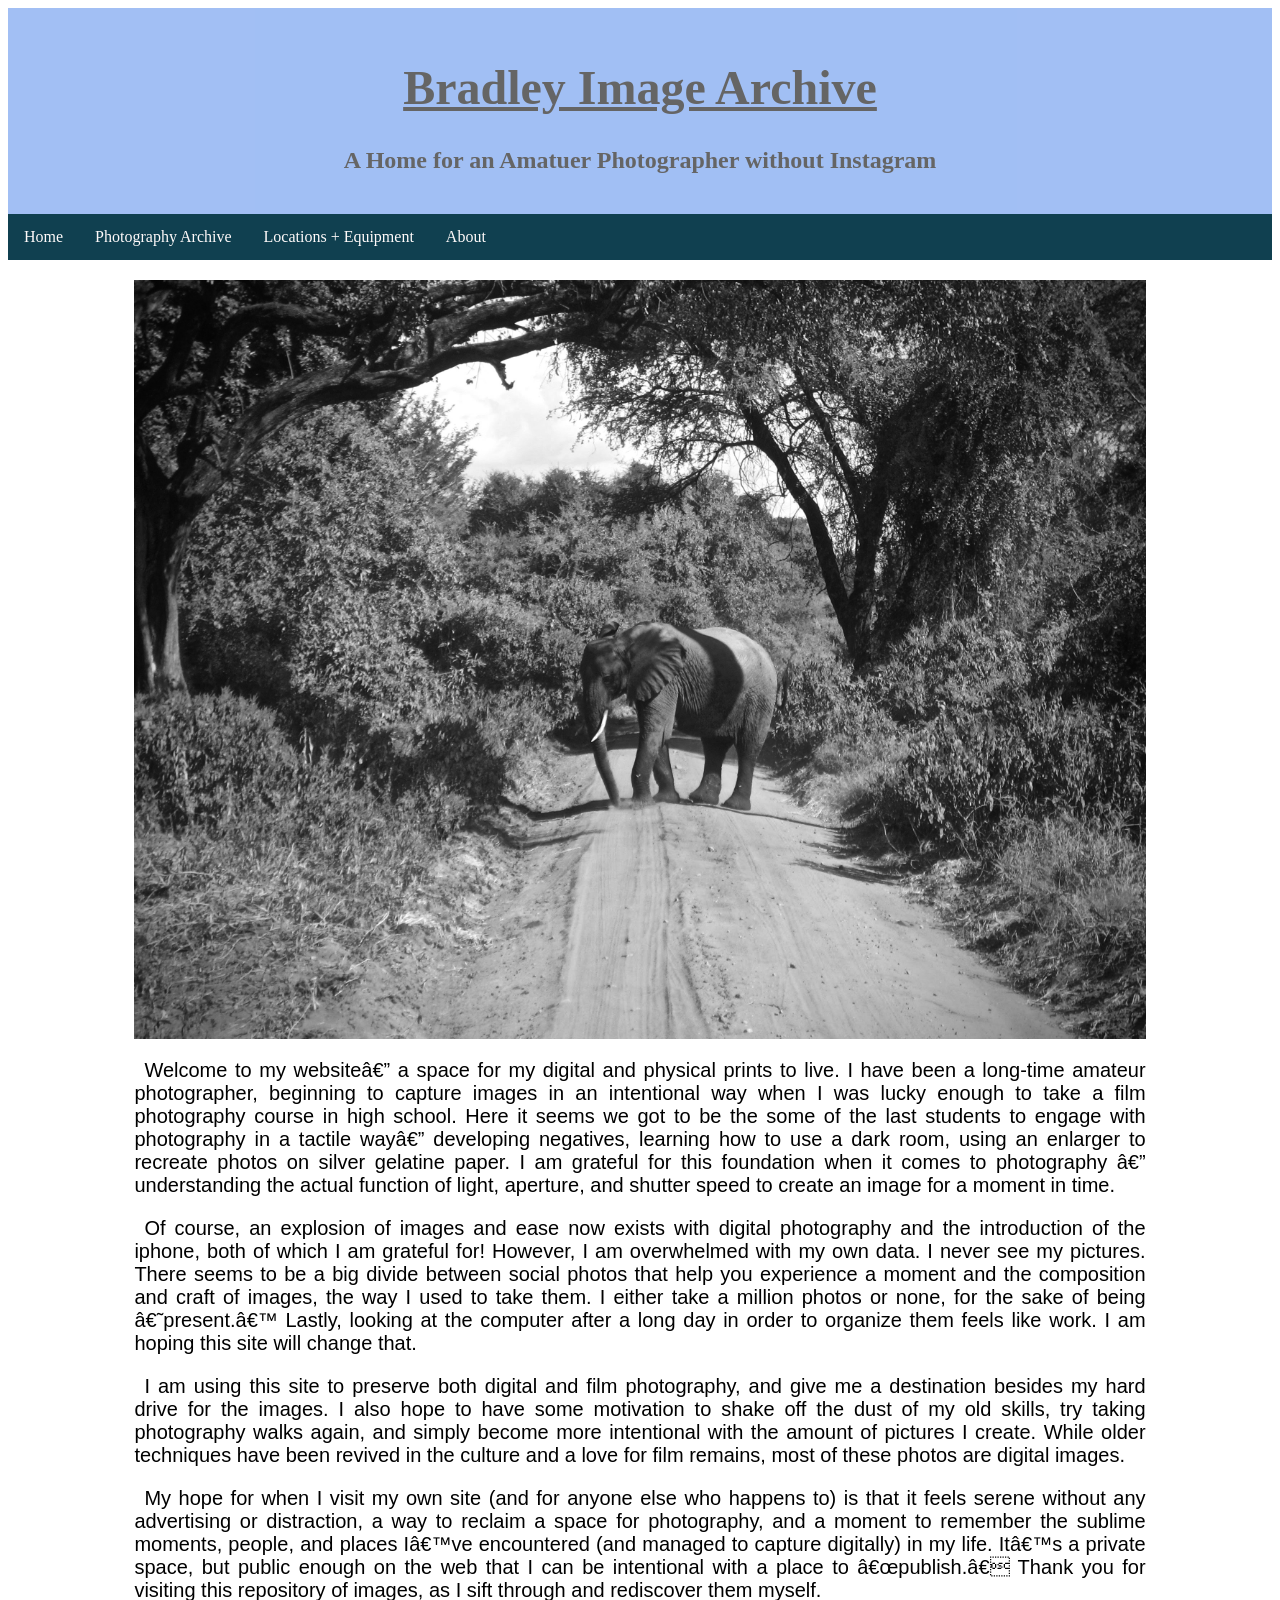
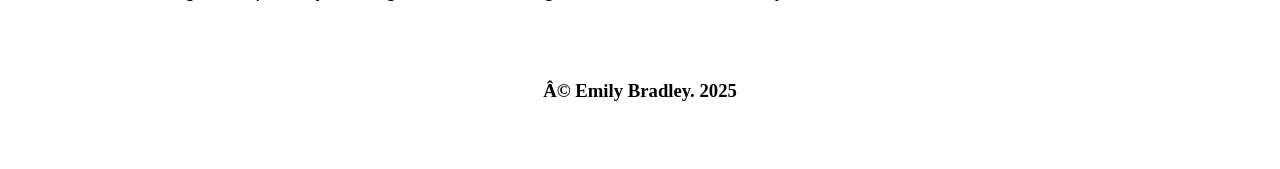
<file: index.html>
<!DOCTYPE html>
<html lang="en">

<head>
    <meta charset=“utf-8”>
    <meta name="viewport" content="width=device-width, initial-scale=1.0">
    <meta name="author" content="Emily Bradley">
    <meta name="keywords" content="HTML, photography">
    <meta name="description" content="A personal photography archive">

    <title>Bradley Image Archive Homepage</title>
    <link rel="stylesheet" type="text/css" href="styles/mystyles.css">
</head>

<body>
    <div id="header">
        <h1>Bradley Image Archive</h1>
        <h2>A Home for an Amatuer Photographer without Instagram</h2>
    </div>

    <div id="navbar">
        <ul>
            <li><a href="index.html">Home</a></li>
            <li><a href="photographyarchive.html">Photography Archive</a></li>
            <li><a href="travelandcamerainfo.html">Locations + Equipment</a></li>
            <li><a href="aboutme.html">About</a></li>
        </ul>
    </div>

    <img src="./images/elephant.jpg" alt="elephant" id="indeximage">

    <div id="indexcopy">
        <p>Welcome to my website— a space for my digital and physical prints to live. I have been a long-time amateur
            photographer, beginning to capture images in an intentional way when I was lucky enough to take a film
            photography course in high school. Here it seems we got to be the some of the last students to engage with
            photography in a tactile way— developing negatives, learning how to use a dark room, using an enlarger to
            recreate photos on silver gelatine paper. I am grateful for this foundation when it comes to photography —
            understanding the actual function of light, aperture, and shutter speed to create an image for a moment in
            time.</p>

        <p>Of course, an explosion of images and ease now exists with digital photography and the introduction of the
            iphone, both of which I am grateful for! However, I am overwhelmed with my own data. I never see my
            pictures. There seems to be a big divide between social photos that help you experience a moment and the
            composition and craft of images, the way I used to take them. I either take a million photos or none, for
            the sake of being
            ‘present.’ Lastly, looking at the computer after a long day in order to organize them feels like work. I am
            hoping this site will change that.</p>

        <p>I am using this site to preserve both digital and film photography, and give me a destination besides my hard
            drive for the images. I also hope to have some motivation to shake off the dust of my old skills, try
            taking photography walks again, and simply become more intentional with the amount of pictures I create.
            While older techniques have been revived in the culture and a love for film remains, most of these photos
            are digital
            images.</p>

        <p>My hope for when I visit my own site (and for anyone else who happens to) is that it feels serene without any
            advertising or distraction, a way to reclaim a space for photography, and a
            moment to remember the sublime moments, people, and places I’ve encountered (and managed to capture
            digitally) in my life. It’s a
            private space, but public enough on the web that I can be intentional with a place to “publish.” Thank you
            for visiting this repository of images, as I sift through and rediscover them myself.</p>
    </div>

    <div id="footer">
        <h3> © Emily Bradley. 2025 </h3>
    </div>
</body>

</html>
</file>
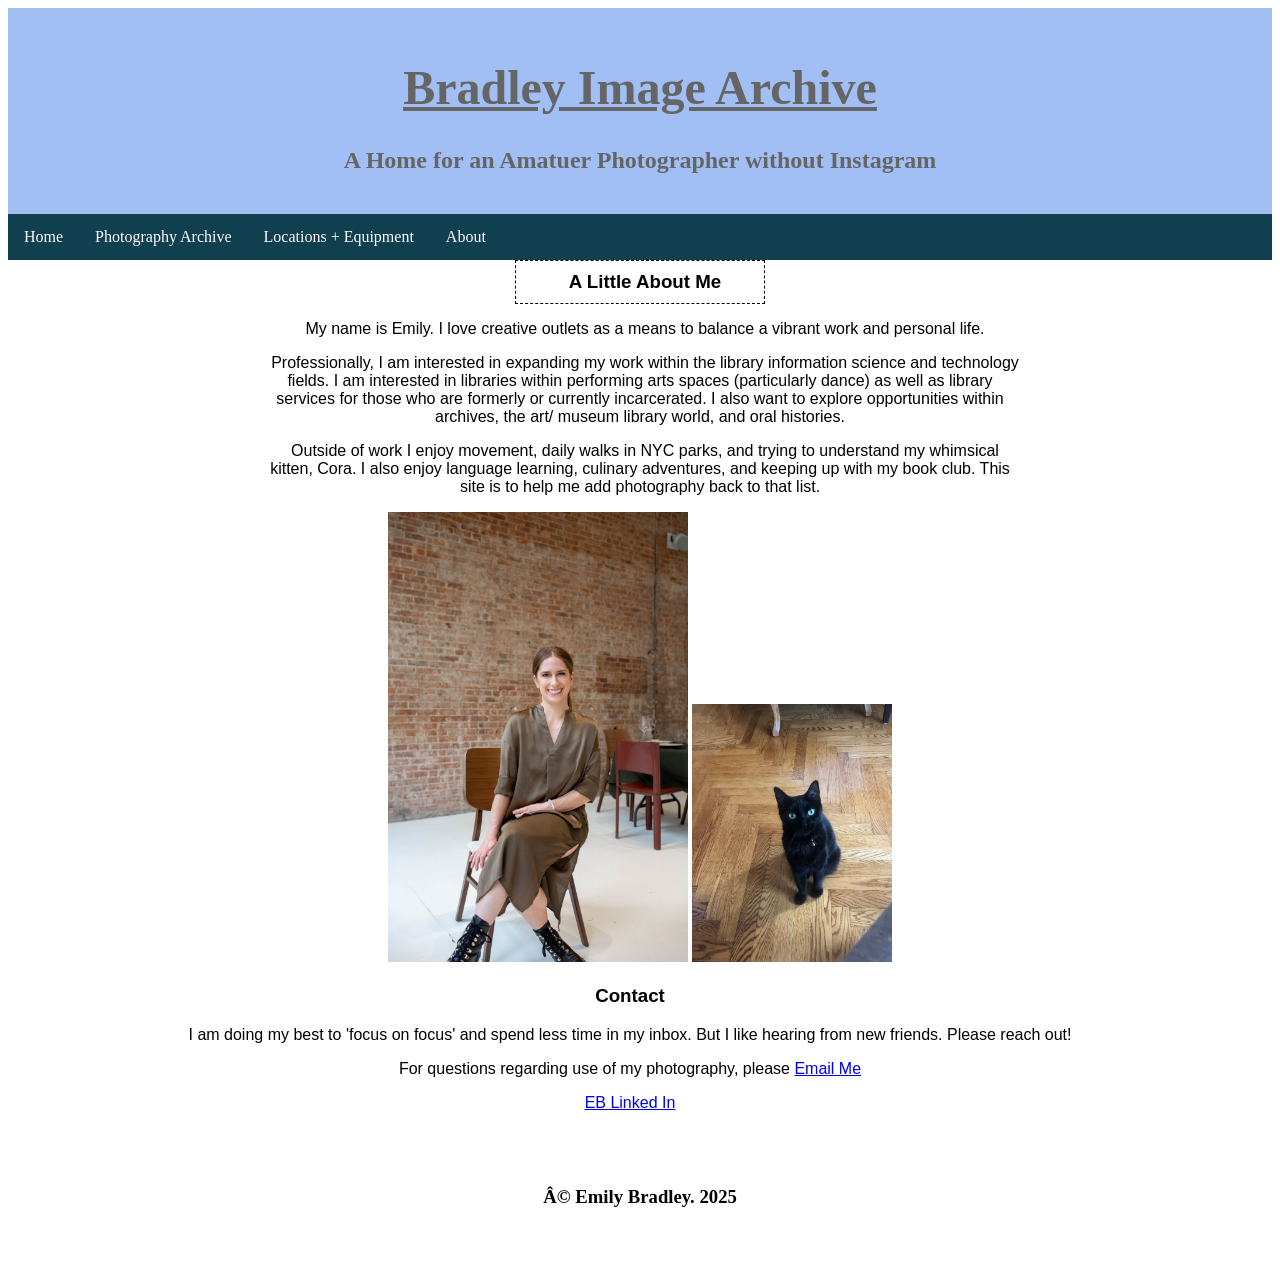
<file: aboutme.html>
<!DOCTYPE html>
<html lang="en">
 
<head>
    <meta charset=“UTF-8”> 
    <meta name="viewport" content="width=device-width, initial-scale=1.0">
    <meta name="author" content="Emily Bradley">
    <meta name="keywords" content="HTML, photography">
    <meta name="description" content="A personal photography archive about page">

    <title>Bradley Image Archive About</title>
    <link rel="stylesheet" type="text/css" href="styles/mystyles.css">

</head>

<body>
    <div id="header">
        <h1>Bradley Image Archive</h1>
        <h2>A Home for an Amatuer Photographer without Instagram</h2>
    </div>

    <div id="navbar">
        <ul>
            <li><a href="index.html">Home</a></li>
            <li><a href="photographyarchive.html">Photography Archive</a></li>
            <li><a href="travelandcamerainfo.html">Locations + Equipment</a></li>
            <li><a href="aboutme.html">About</a></li>
        </ul>
    </div>

    <div class="copy" id="aboutcenter">
        <h3 class="subheading">A Little About Me</h3>
        <p>My name is Emily. I love creative outlets as a means to balance a vibrant work and personal
            life. </p>
        <p>Professionally, I am interested in expanding my work within the library information science and technology
            fields. I am interested in libraries within performing arts spaces (particularly dance) as well as library services for
            those who are formerly or currently incarcerated. I also want to explore opportunities within archives, the
            art/ museum library world, and oral histories. </p>
        <p>Outside of work I enjoy movement, daily walks in NYC parks, and trying to understand my whimsical kitten,
            Cora. I also enjoy language learning, culinary adventures, and keeping up with my book club. This site is to
            help me add
            photography back to that list. </p>

        <img src="./images/ebheadshot.jpg" alt="heaadshot" width="300">
        <img src="./images/cora.jpg" alt="cat" width=200>
    </div>

    <div id="contactabout" class="copy">
        <h3>Contact</h3>
            <p>I am doing my best to 'focus on focus' and spend less time in my inbox. But I like hearing from new friends.
            Please reach out!</p>
        
            <p>For questions regarding use of my photography, please <a href="mailto:emilybradleynyc@gmail.com">Email Me</a>
            </p>
        
            <p>
                <a href="https://www.linkedin.com/in/emily-bradley-5910786a/">EB Linked In</a>
            </p>
    </div>

    <div id="footer">
        <h3> © Emily Bradley. 2025 </h3>
    </div>

</body>

</html>
</file>
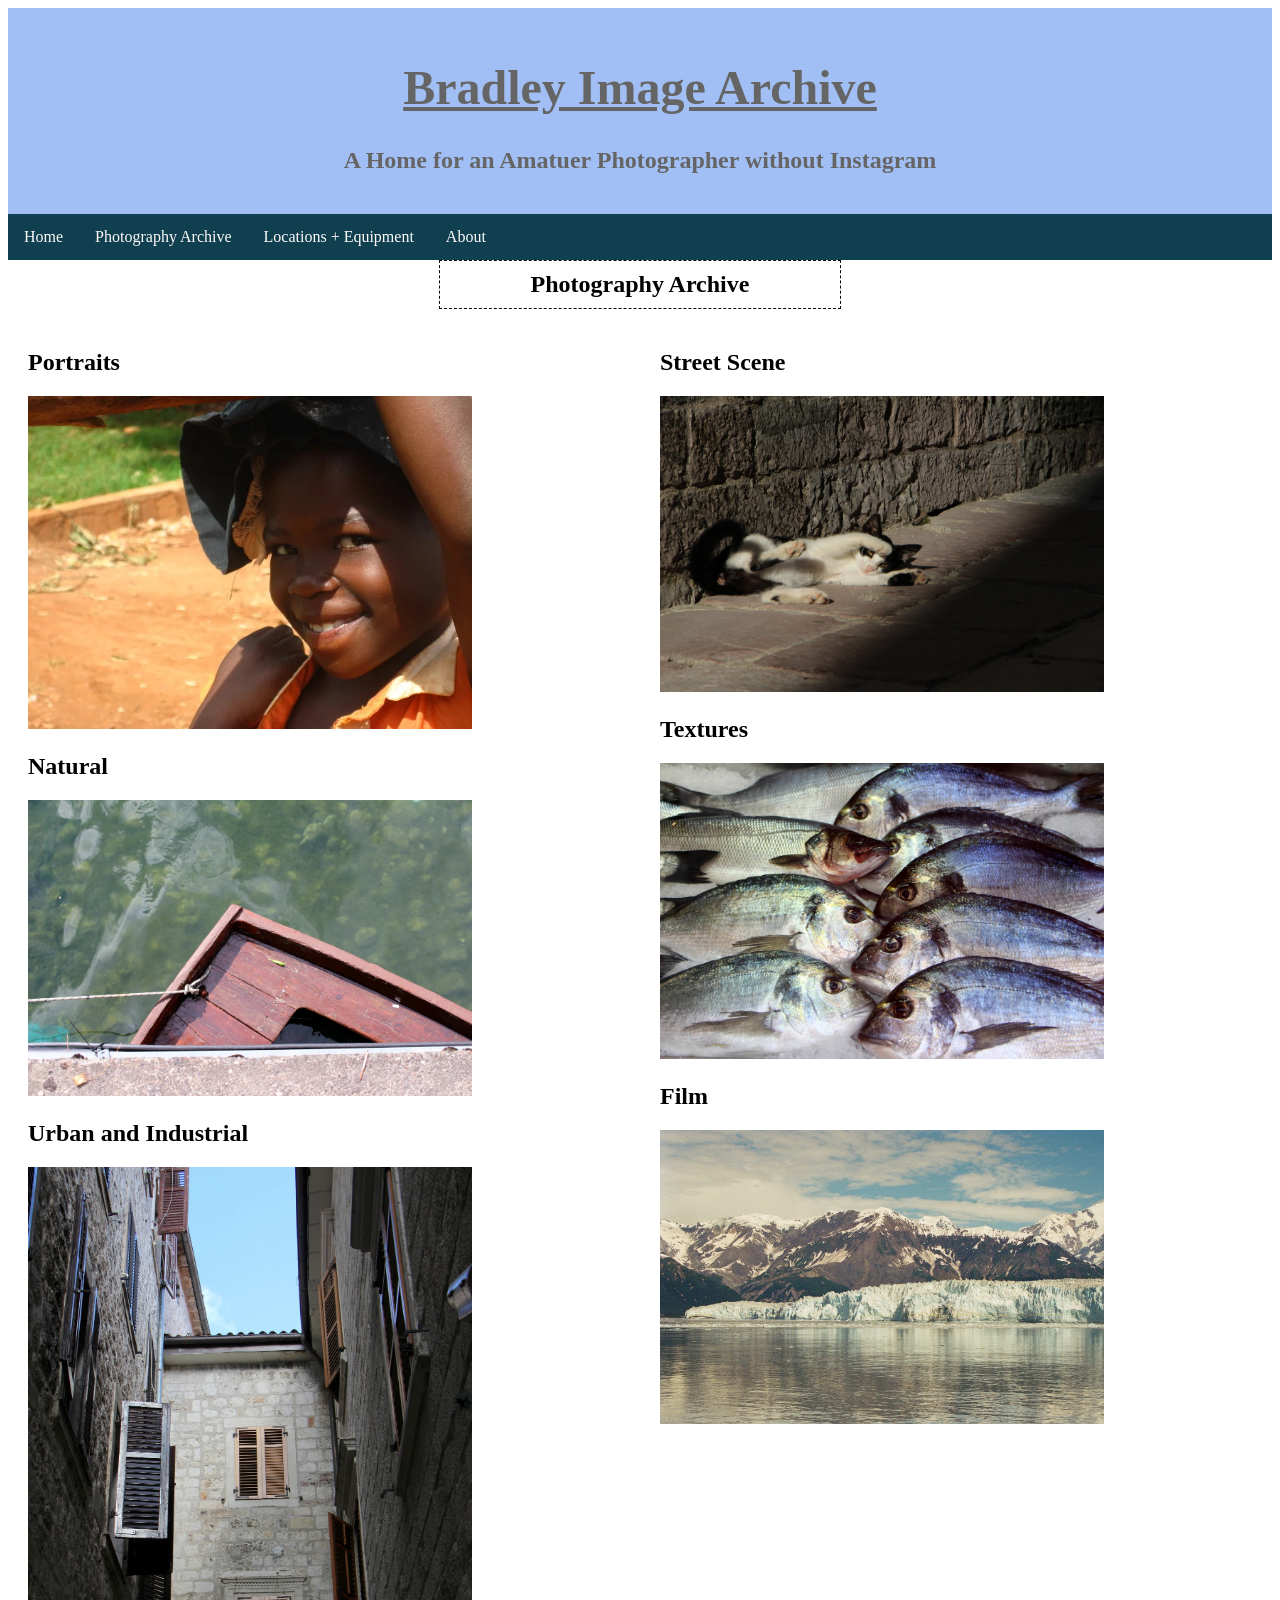
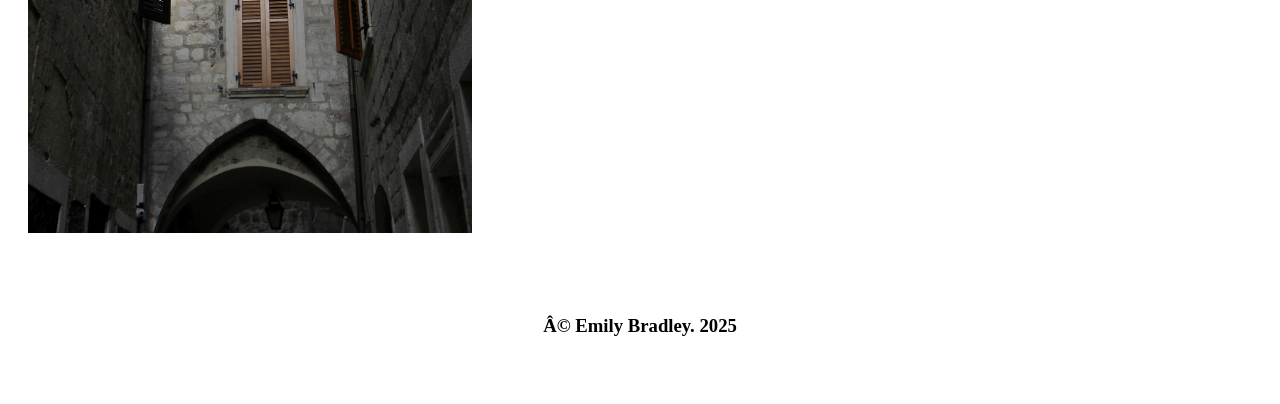
<file: photographyarchive.html>
<!DOCTYPE html>
<html lang="en">

<head>
    <meta charset=“UTF-8”>
    <meta name="viewport" content="width=device-width, initial-scale=1.0">
    <meta name="author" content="Emily Bradley">
    <meta name="keywords" content="HTML, photography">
    <meta name="description" content="A personal photography archive">

    <title>Bradley Image Archive</title>
    <link rel="stylesheet" type="text/css" href="styles/mystyles.css">

    <style>
        /* Note: I consulted with the tech tutor to understand how to use flex to create these columns. 
            Design note: I would add additional html pages linked to each of these photo categories (for all other images) in the future, but wanted to stay in the perameter of assignment, with 3-5 html pages.*/
        .row {
            display: flex
        }

        .column {
            flex: 40%;
            padding: 20px
        }

        .image {
            width: 75%
        }
    </style>
</head>

<body>
    <div id="header">
        <h1>Bradley Image Archive</h1>
        <h2>A Home for an Amatuer Photographer without Instagram</h2>
    </div>

    <div id="navbar">
        <ul>
            <li><a href="index.html">Home</a></li>
            <li><a href="photographyarchive.html">Photography Archive</a></li>
            <li><a href="travelandcamerainfo.html">Locations + Equipment</a></li>
            <li><a href="aboutme.html">About</a></li>
        </ul>
    </div>

    <h2 class="subheading">Photography Archive</h2>

    <div class="row">
        <div class="column">
            <h2>Portraits</h2>
                <img src="./images/girluganda.jpg" alt="girl" class="image">
            <h2>Natural</h2>
                <img src="./images/boatinwater.jpg" alt="boat in water" class="image">
            <h2>Urban and Industrial</h2>
                <img src="./images/shadows.jpg" alt="street in Kotor" class="image">
        </div>

        <div class="column">
            <h2>Street Scene</h2>
                <img src="./images/montenegrokitten.jpg" alt="cat" class="image">
            <h2>Textures</h2>
                <img src="./images/scales.jpg" alt="fish" class="image">
            <h2>Film</h2>
                <img src="./images/glacier.jpg" alt="glacier" class="image">
        </div>
    </div>

    <div id="footer">
        <h3> © Emily Bradley. 2025 </h3>
    </div>
</body>

</html>
</file>
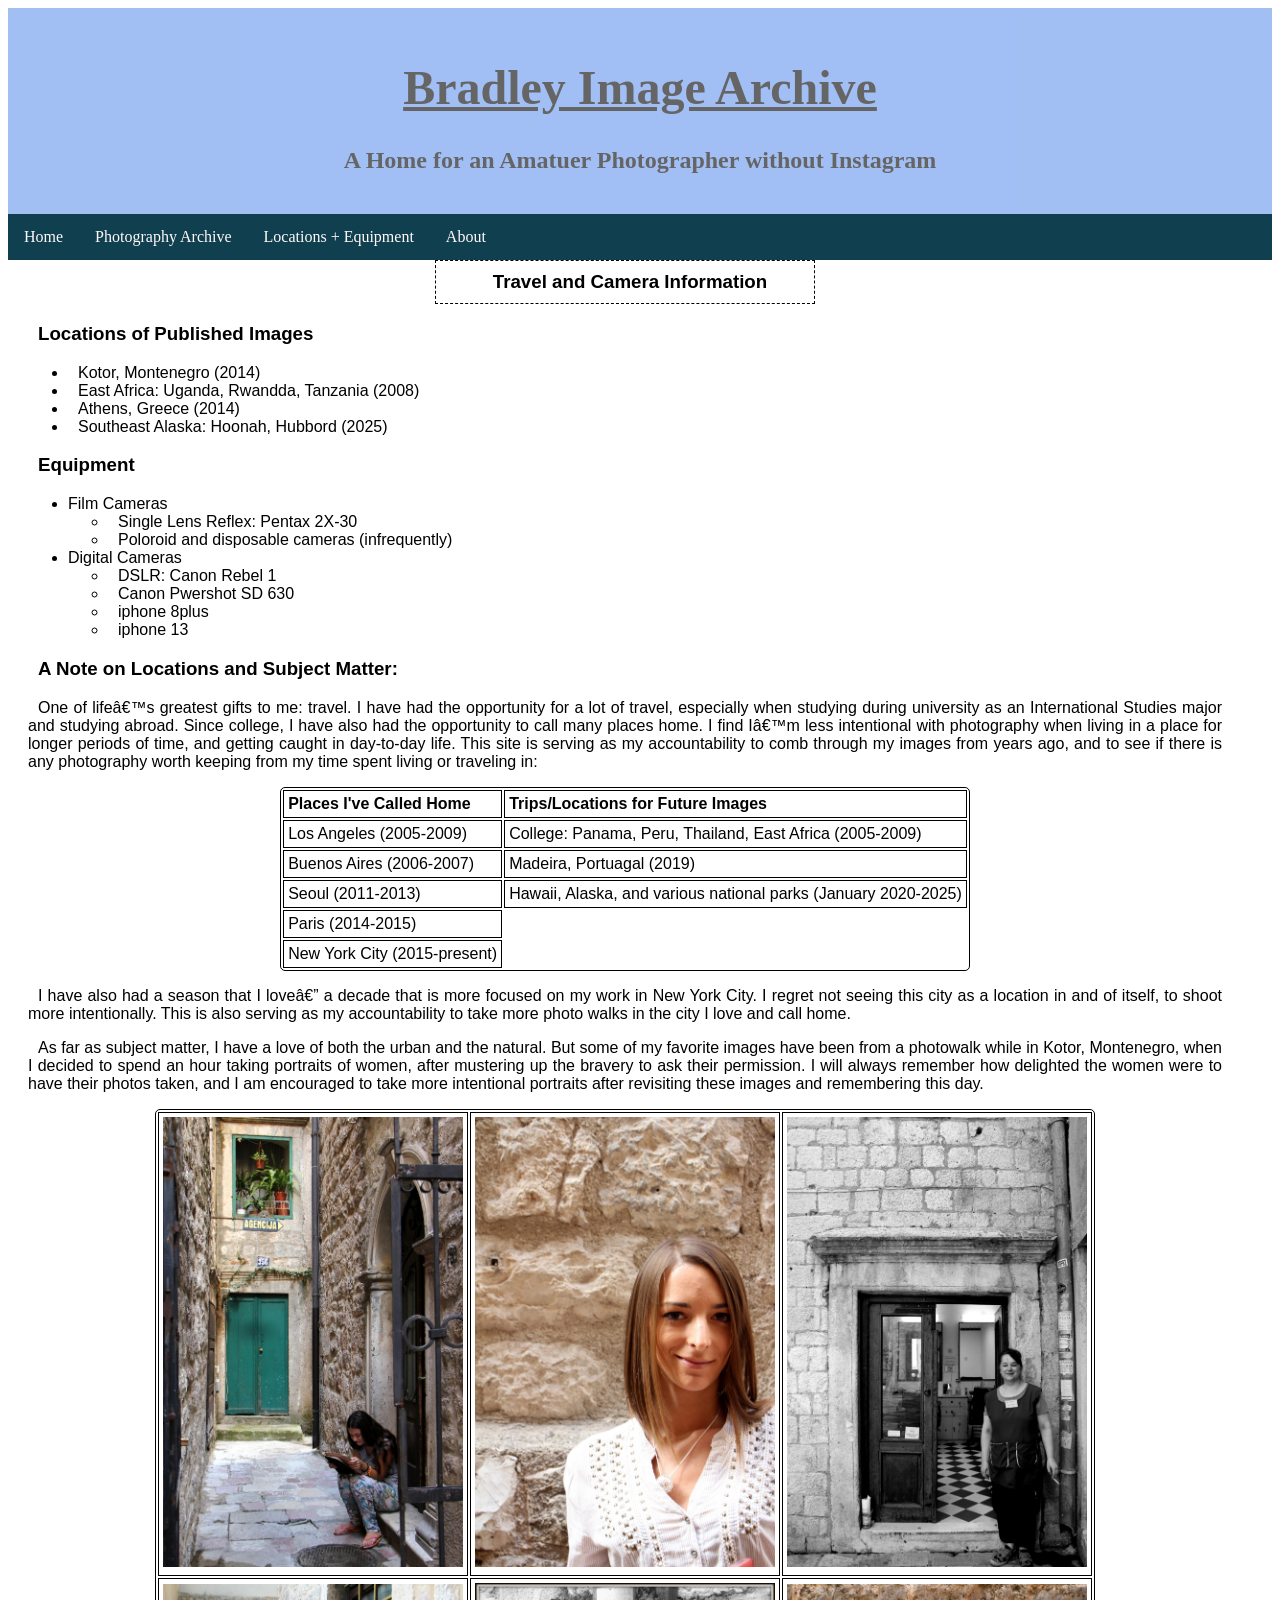
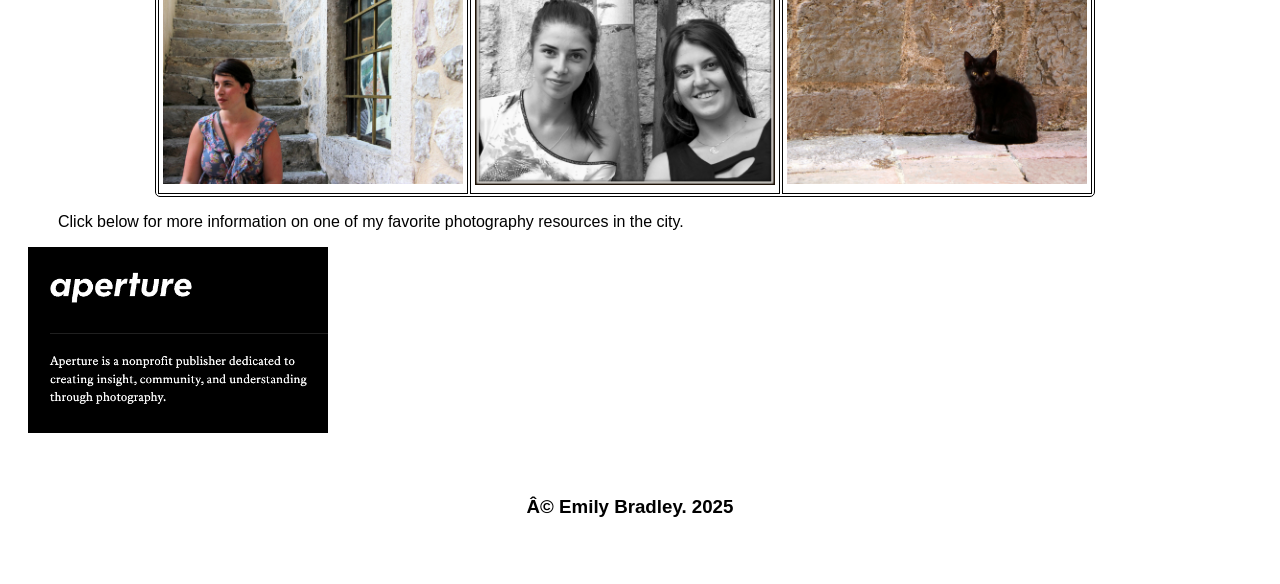
<file: travelandcamerainfo.html>
<!DOCTYPE html>
<html lang="en">

<head>
    <meta charset=“UTF-8”>
    <meta name="viewport" content="width=device-width, initial-scale=1.0">
    <meta name="author" content="Emily Bradley">
    <meta name="keywords" content="HTML, photography">
    <meta name="description" content="A personal photography archive additional info">
    
    <title>Bradley Image Archive Travel and Camera Info</title>
    <link rel="stylesheet" type="text/css" href="styles/mystyles.css">
</head>

<body>
    <div id="header">
        <h1>Bradley Image Archive</h1>
        <h2>A Home for an Amatuer Photographer without Instagram</h2>
    </div>

    <div id="navbar">
        <ul>
            <li><a href="index.html">Home</a></li>
            <li><a href="photographyarchive.html">Photography Archive</a></li>
            <li><a href="travelandcamerainfo.html">Locations + Equipment</a></li>
            <li><a href="aboutme.html">About</a></li>
        </ul>
    </div>

    <div id="centerbody" class="copy">
        <h3 class="subheading">Travel and Camera Information</h3>

        <h3>Locations of Published Images</h3>
        <ul>
            <li>Kotor, Montenegro (2014)</li>
            <li>East Africa: Uganda, Rwandda, Tanzania (2008) </li>
            <li>Athens, Greece (2014)</li>
            <li>Southeast Alaska: Hoonah, Hubbord (2025)</li>
        </ul>

        <h3>Equipment</h3>
        <ul>
            <li>Film Cameras
                <ul>
                    <li>Single Lens Reflex: Pentax 2X-30</li>
                    <li>Poloroid and disposable cameras (infrequently)</li>
                </ul>
            </li>
            
            <li>Digital Cameras
                <ul>
                    <li>DSLR: Canon Rebel 1</li>
                    <li>Canon Pwershot SD 630</li>
                    <li>iphone 8plus</li>
                    <li>iphone 13</li>
                </ul>
            </li>
        </ul>

        <h3> A Note on Locations and Subject Matter: </h3>
        <p> One of life’s greatest gifts to me: travel. I have had the opportunity for a lot of travel, especially when
            studying during university as an International Studies major and studying abroad. Since college, I have also
            had the opportunity to call many places home. I find I’m less intentional with photography when living in a
            place for longer periods of time, and getting caught in day-to-day life. This site is serving as my
            accountability to comb through my images from years ago, and to see if there is any photography worth
            keeping from my time spent living or traveling in: </p>

        <table>
                <tr>
                    <th>Places I've Called Home</th>
                    <th>Trips/Locations for Future Images</th>
                </tr>

                <tr>
                    <td>Los Angeles (2005-2009)</td>
                    <td>College: Panama, Peru, Thailand, East Africa (2005-2009)</td>
                </tr>

                <tr>
                    <td>Buenos Aires (2006-2007)</td>
                    <td>Madeira, Portuagal (2019)</td>
                </tr>
                <tr>
                    <td>Seoul (2011-2013)</td>
                    <td>Hawaii, Alaska, and various national parks (January 2020-2025)</td>
                </tr>

                <tr>
                    <td>Paris (2014-2015)</td>
                </tr>
                <tr>
                    <td>New York City (2015-present)</td>
                </tr>
            </table>

            <p>I have also had a season that I love— a decade that is more focused on my work in New York City. I
                regret not seeing this city as a location in and of itself, to shoot more intentionally. This is also
                serving as my accountability to take more photo walks in the city I love and call home. </p>

            <p>As far as subject matter, I have a love of both the urban and the natural. But some of my favorite images
                have been from a photowalk while in Kotor, Montenegro, when I decided to spend an hour taking portraits
                of women, after mustering up the bravery to ask their permission. I will always remember how delighted
                 the women were to have their photos taken, and I am encouraged to take more intentional
                portraits after revisiting these images and remembering this day.</p>
        
        <table>
                <tr>
                    <td><img src="./images/reader.jpg" alt="girl reading" width="300"></td>
                    <td><img src="./images/woman.jpg" alt="woman" width="300"></td>
                    <td><img src="./images/baker.jpg" alt="baker" width="300"></td>
                </tr>

                <tr>
                    <td><img src="./images/newfriend.jpg" alt="girl on stairs" width="300"></td>
                    <td><img src="./images/friends.jpg" alt="friends" width="300"></td>
                    <td><img src="./images/blackcat.jpg" alt="black cat" width="300"></td>
                </tr>
        </table>

    <p class="copy">Click below for more information on one of my favorite photography resources in the city.</p>
        <a href="https://aperture.org/">
            <img src="./images/aperture.png" alt="logo" width="300">
        </a>

    <div id="footer">
        <h3> © Emily Bradley. 2025 </h3>
    </div>
</body>

</html>
</file>
<file: styles/mystyles.css>
/* STYLES-- FOR ALL SHEETS*/
h1 {
    color: black;
    font-size: 3em;
    font-weight: bolder;
    text-decoration: underline;
}

table {
    border: 1px solid black;
    border-radius: 5px;
    margin: auto
}

th,
td {
    border: 1px solid black;
    padding: 4px;
}

#header {
    text-align: center;
    background-color: cornflowerblue;
    opacity: .6;
    Font-style: normal;
    font-family: Didot, serit;
    padding-top: 20px;
    padding-bottom: 20px;
}

#footer {
    text-align: center;
    padding: 40px
}

#indeximage {
    width: 80%;
    margin-left: auto;
    margin-right: auto;
    display: block;
    margin-top: 20px
}

#indexcopy {
    width: 80%;
    margin-left: auto;
    margin-right: auto;
    display: block;
    margin-top: 20px;
    text-align: justify;
    text-align: justify;
    font-size: 20px;
    font-style: normal;
    font-family: Helvetica, sans-serif;
    text-indent: 10px;
}

#aboutcenter {text-align: center; margin: auto; width: 60%}
#contactabout {text-align: center}

.copy {
    margin-left: 20px;
    margin-right: 50px;
    text-align: justify;
    font-size: 16px;
    font-style: normal;
    font-family: Helvetica, sans-serif;
    text-indent: 10px;
}

.centered {
    text-align: center
}

.subheading {
    text-align: center;
    padding: 10px;
    width: 30%;
    margin: auto;
    border-style: dashed;
    border-color: black;
    border-width: 1px
}

/* NAV BAR */
    /*Note: I consulted w3schools for guidance on creating horizontal nav bar (i.e. overflow, float: left, etc.)*/
#navbar ul {
    list-style-type: none;
    margin: 0;
    padding: 0;
    overflow: hidden;
    background-color: #104050;
    }

    #navbar ul li {
        float: left;
        font-size: 16px;
        }

    #navbar ul li a {
        display: block;
        color: snow;
        text-align: center;
        padding: 14px 16px;
        text-decoration: none;
        }

    #navbar ul li a:hover {
        background-color: lightslategray;
        }
</file>
